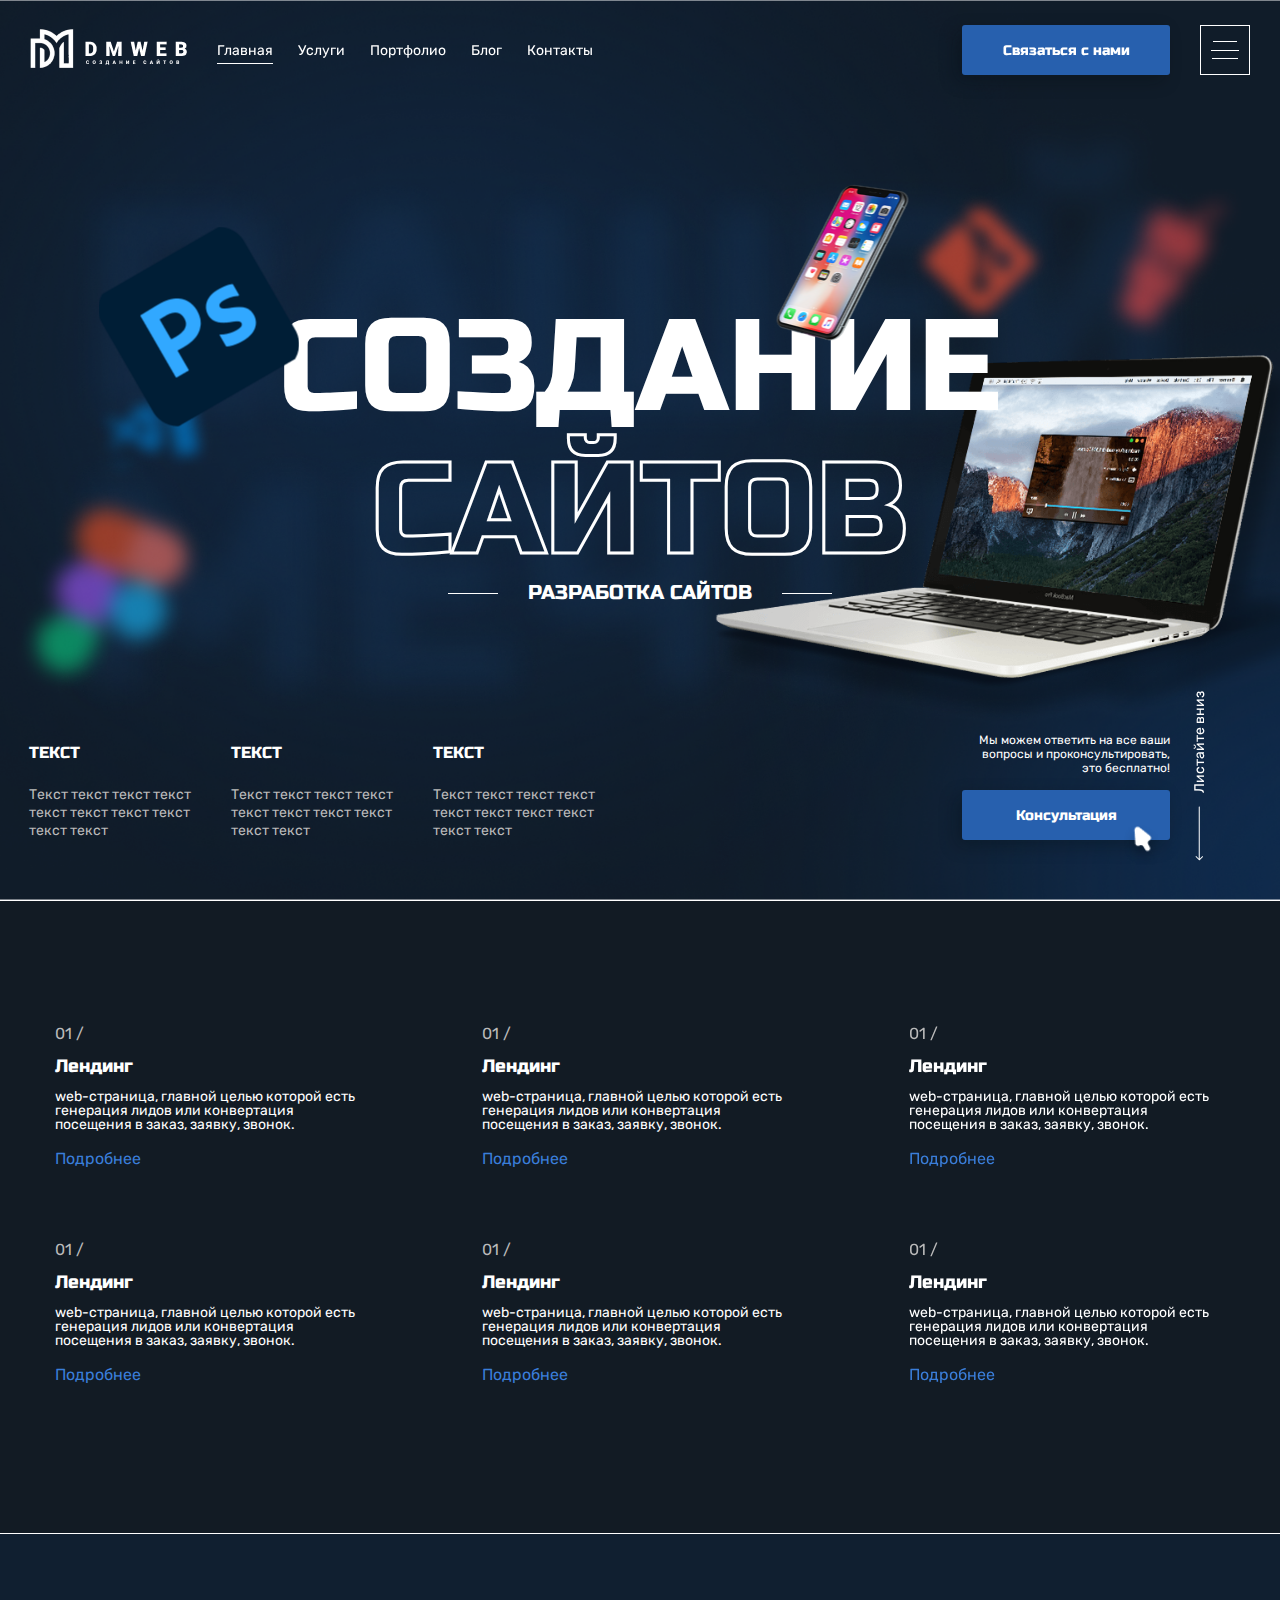
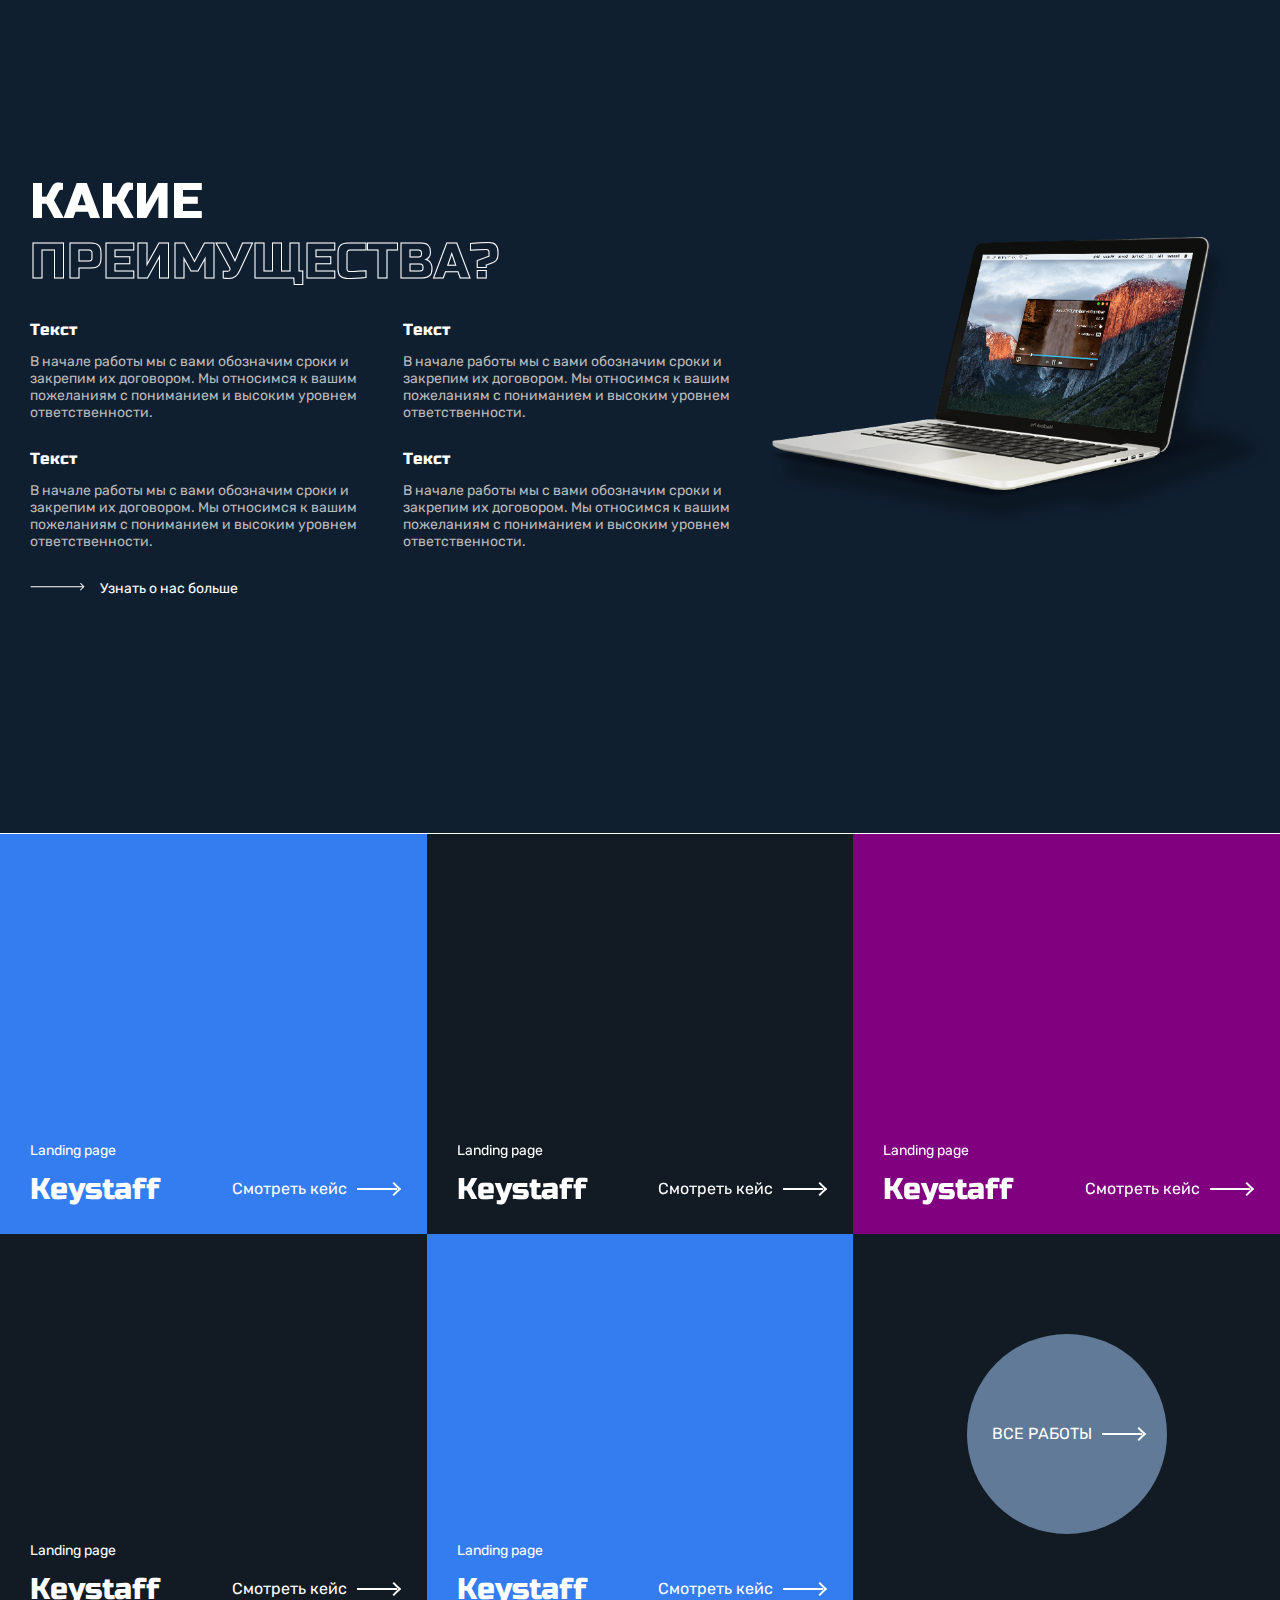
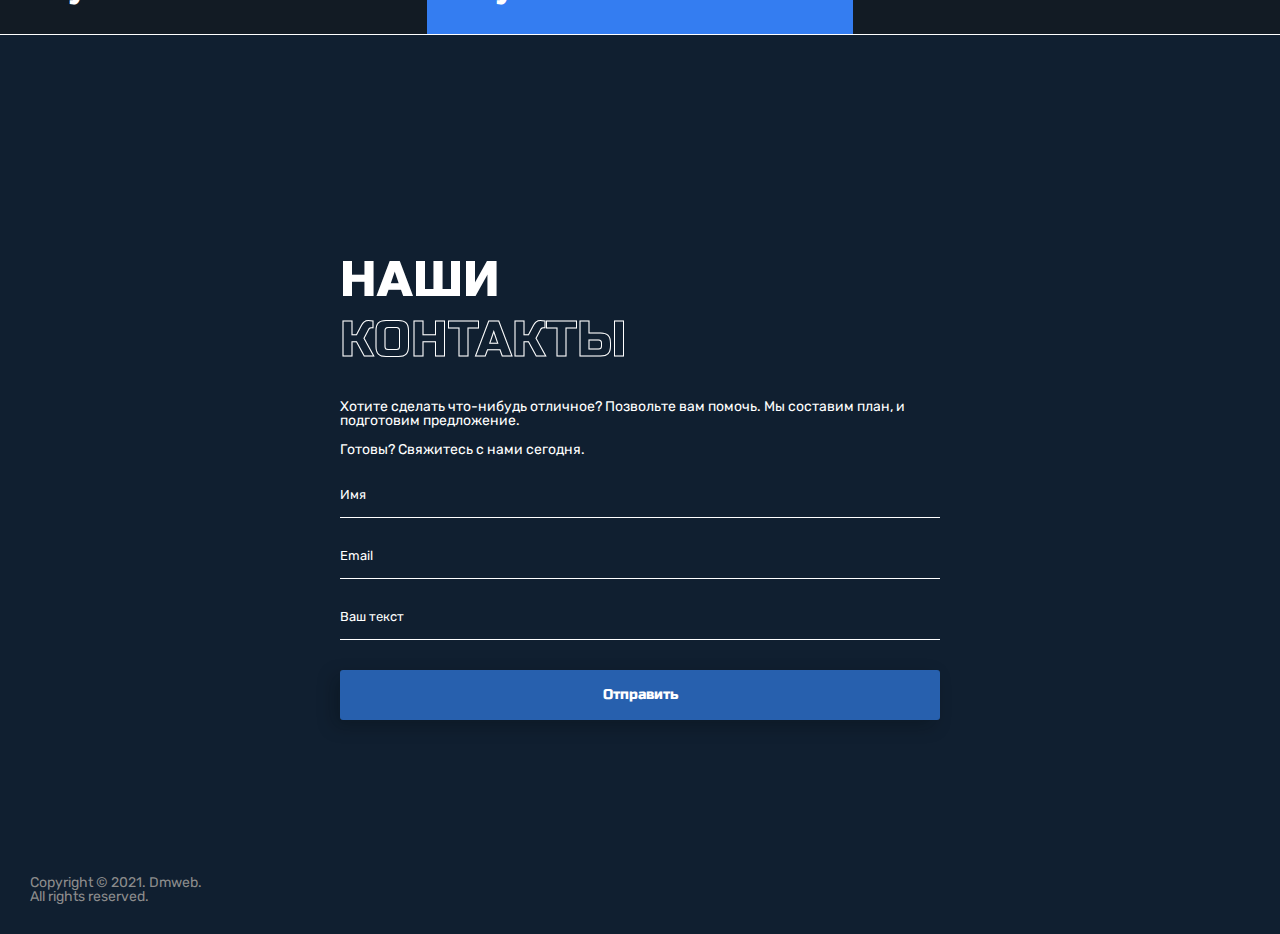
<file: index.html>
<!DOCTYPE html>
<html lang="ru">

<head>
    <meta charset="UTF-8">
    <meta http-equiv="X-UA-Compatible" content="IE=edge">
    <meta name="viewport" content="width=device-width, initial-scale=1.0">
    <title>Мой сайт</title>
    <link rel="stylesheet" href="assets/css/reset.css">
    <link rel="stylesheet" href="css/style.css">
    <link rel="stylesheet" href="css/media.css">
    <link rel="stylesheet" href="css/media-540.css">
    <link rel="stylesheet" href="css/media-1040.css">
</head>

<body>




    <header class="header">
        <div class="container header__container">
            <div class="header__left">
                <a href="index.html" class="header__logo">
                    <img src="img/icons/logo.png" alt="" class="header__logo-img">
                </a>
                <nav class="header__nav">
                    <ul class="header__list">
                        <li class="header__item header__link-active">
                            <a href="index.html" class="header__link main-text">Главная</a>
                        </li>
                        <!-- <li class="header__item">
                            <a href="#" class="header__link main-text">О нас</a>
                        </li> -->
                        <li class="header__item">
                            <a href="service.html" class="header__link main-text">Услуги</a>
                        </li>
                        <li class="header__item">
                            <a href="#" class="header__link main-text">Портфолио</a>
                        </li>
                        <li class="header__item">
                            <a href="blog.html" class="header__link main-text">Блог</a>
                        </li>
                        <li class="header__item">
                            <a href="contacts.html" class="header__link main-text">Контакты</a>
                        </li>

                    </ul>
                </nav>
            </div>
            <div class="header__right">
                <a href="mailto:info@gmail.com" class="header__mail main-text">info@gmail.com</a>
                <a href="tel:79017920866" class="header__phone main-text">+7 (901) - 792 - 08 - 66</a>
                <button class="header__button btn reset-btn" data-path="form-popup">Связаться с нами</button>
                <button class="header__burger burger reset-btn" aria-label="Открыть меню">
                    <span class="burger__line"></span>
                    <span class="burger__line"></span>
                    <span class="burger__line"></span>
                </button>
            </div>
        </div>
    </header>

    <main class="main">
        <section class="hero">
            <div class="container hero__container">
                <div class="hero__text">
                    <h1 class="hero__title main-text">Создание <br><span class="hero__title-span">сайтов</span></h1>
                    <h2 class="hero__subtitle main-text">Разработка сайтов</h2>
                </div>
                <div class="hero__descr">
                    <ul class="hero__list">
                        <li class="hero__item">
                            <span class="hero__item-title main-text">Текст</span>
                            <span class="hero__item-subtitle main-text">Текст текст текст текст текст текст текст текст
                                текст текст</span>
                        </li>
                        <li class="hero__item">
                            <span class="hero__item-title main-text">Текст</span>
                            <span class="hero__item-subtitle main-text">Текст текст текст текст текст текст текст текст
                                текст текст</span>
                        </li>
                        <li class="hero__item">
                            <span class="hero__item-title main-text">Текст</span>
                            <span class="hero__item-subtitle main-text">Текст текст текст текст текст текст текст текст
                                текст текст</span>
                        </li>
                    </ul>
                </div>
                <div class="consultation-wrapper">
                    <span class="counsultation-title main-text">Мы можем ответить на все ваши вопросы и
                        проконсультировать, это бесплатно!</span>
                    <button class="consultation-btn btn reset-btn" data-path="form-consult">Консультация</button>
                </div>
            </div>
        </section>

        <section class="uslugi">
            <div class="container uslugi__container">
                <ul class="uslugi__list">
                    <li class="uslugi__item">
                        <span class="uslugi__number">01 /</span>
                        <span class="uslugi__title main-text">Лендинг</span>
                        <span class="uslugi__descr main-text">web-страница, главной целью которой есть генерация лидов или конвертация посещения в заказ, заявку, звонок.
                        </span>
                        <a href="page-service.html" class="uslugi__link">
                            <span class="uslugi__link-type">Подробнее</span>
                        </a>
                        
                    </li>
                    <li class="uslugi__item">
                        <span class="uslugi__number">01 /</span>
                        <span class="uslugi__title main-text">Лендинг</span>
                        <span class="uslugi__descr main-text">web-страница, главной целью которой есть генерация лидов или конвертация посещения в заказ, заявку, звонок.
                        </span>
                        <a href="page-service.html" class="uslugi__link">
                            <span class="uslugi__link-type">Подробнее</span>
                        </a>
                        
                    </li>
                    <li class="uslugi__item">
                        <span class="uslugi__number">01 /</span>
                        <span class="uslugi__title main-text">Лендинг</span>
                        <span class="uslugi__descr main-text">web-страница, главной целью которой есть генерация лидов или конвертация посещения в заказ, заявку, звонок.
                        </span>
                        <a href="page-service.html" class="uslugi__link">
                            <span class="uslugi__link-type">Подробнее</span>
                        </a>
                        
                    </li>
                    <li class="uslugi__item">
                        <span class="uslugi__number">01 /</span>
                        <span class="uslugi__title main-text">Лендинг</span>
                        <span class="uslugi__descr main-text">web-страница, главной целью которой есть генерация лидов или конвертация посещения в заказ, заявку, звонок.
                        </span>
                        <a href="page-service.html" class="uslugi__link">
                            <span class="uslugi__link-type">Подробнее</span>
                        </a>
                        
                    </li>
                    <li class="uslugi__item">
                        <span class="uslugi__number">01 /</span>
                        <span class="uslugi__title main-text">Лендинг</span>
                        <span class="uslugi__descr main-text">web-страница, главной целью которой есть генерация лидов или конвертация посещения в заказ, заявку, звонок.
                        </span>
                        <a href="page-service.html" class="uslugi__link">
                            <span class="uslugi__link-type">Подробнее</span>
                        </a>
                        
                    </li>
                    <li class="uslugi__item">
                        <span class="uslugi__number">01 /</span>
                        <span class="uslugi__title main-text">Лендинг</span>
                        <span class="uslugi__descr main-text">web-страница, главной целью которой есть генерация лидов или конвертация посещения в заказ, заявку, звонок.
                        </span>
                        <a href="page-service.html" class="uslugi__link">
                            <span class="uslugi__link-type">Подробнее</span>
                        </a>
                        
                    </li>
                </ul>
            </div>
        </section>

        <section class="advantages">
            <div class="container advantages__container">
                <div class="advantages__wrapper">
                    <h2 class="title main-text">Какие <br> <span class="title-span">преимущества?</span></h2>
                    <ul class="advantages__list">
                        <li class="advantages__item">
                            <span class="advantages__item-title">Текст</span>
                            <p class="advantages__item-descr">В начале работы мы с вами обозначим сроки и закрепим их
                                договором. Мы относимся к вашим пожеланиям с пониманием и высоким уровнем
                                ответственности.</p>
                        </li>
                        <li class="advantages__item">
                            <span class="advantages__item-title">Текст</span>
                            <p class="advantages__item-descr">В начале работы мы с вами обозначим сроки и закрепим их
                                договором. Мы относимся к вашим пожеланиям с пониманием и высоким уровнем
                                ответственности.</p>
                        </li>
                        <li class="advantages__item">
                            <span class="advantages__item-title">Текст</span>
                            <p class="advantages__item-descr">В начале работы мы с вами обозначим сроки и закрепим их
                                договором. Мы относимся к вашим пожеланиям с пониманием и высоким уровнем
                                ответственности.</p>
                        </li>
                        <li class="advantages__item">
                            <span class="advantages__item-title">Текст</span>
                            <p class="advantages__item-descr">В начале работы мы с вами обозначим сроки и закрепим их
                                договором. Мы относимся к вашим пожеланиям с пониманием и высоким уровнем
                                ответственности.</p>
                        </li>
                    </ul>
                    <a href="#" class="advantages__link main-text">
                        <span class="advantages__arrow"></span>
                        <span>Узнать о нас больше</span>
                    </a>
                </div>
            </div>
        </section>

        <section class="main-portfolio">
            <div class="main-portfolio__container">
                <ul class="main-portfolio__list">
                    <li class="main-portfolio__item">
                        <a href="#" class="main-portfolio__link">
                            <span class="main-portfolio__type">Landing page</span>
                            <div class="main-portfolio__wrapper">
                                <span class="main-portfolio__title">Keystaff</span>
                                <span class="main-portfolio__keys">Смотреть кейс
                                    <span class="arrow"></span>
                                </span>
                            </div>
                            <img src="img/portfolio/keystaff.jpg" alt="" class="main-portfolio__img">
                        </a>
                    </li>
                    <li class="main-portfolio__item">
                        <a href="#" class="main-portfolio__link">
                            <span class="main-portfolio__type">Landing page</span>
                            <div class="main-portfolio__wrapper">
                                <span class="main-portfolio__title">Keystaff</span>
                                <span class="main-portfolio__keys">Смотреть кейс
                                    <span class="arrow"></span>
                                </span>
                            </div>

                        </a>
                    </li>
                    <li class="main-portfolio__item">
                        <a href="#" class="main-portfolio__link">
                            <span class="main-portfolio__type">Landing page</span>
                            <div class="main-portfolio__wrapper">
                                <span class="main-portfolio__title">Keystaff</span>
                                <span class="main-portfolio__keys">Смотреть кейс
                                    <span class="arrow"></span>
                                </span>
                            </div>

                        </a>
                    </li>
                    <li class="main-portfolio__item">
                        <a href="#" class="main-portfolio__link">
                            <span class="main-portfolio__type">Landing page</span>
                            <div class="main-portfolio__wrapper">
                                <span class="main-portfolio__title">Keystaff</span>
                                <span class="main-portfolio__keys">Смотреть кейс
                                    <span class="arrow"></span>
                                </span>
                            </div>

                        </a>
                    </li>
                    <li class="main-portfolio__item">
                        <a href="#" class="main-portfolio__link">
                            <span class="main-portfolio__type">Landing page</span>
                            <div class="main-portfolio__wrapper">
                                <span class="main-portfolio__title">Keystaff</span>
                                <span class="main-portfolio__keys">Смотреть кейс
                                    <span class="arrow"></span>
                                </span>
                            </div>

                        </a>
                    </li>
                    <li class="main-portfolio__item">
                        <a href="#" class="main-portfolio__link">
                            <span class="main-portfolio__circle">
                                Все работы
                                <span class="arrow"></span>
                            </span>
                        </a>
                    </li>
                </ul>
            </div>
        </section>

        <section class="contact">
            <div class="container contact__container">
                <div class="contact__wrapper">
                    <h2 class=" title">Наши <br><span class="title-span">контакты</span></h2>
                    <span class="contact__descr main-text">
                        Хотите сделать что-нибудь отличное? Позвольте вам помочь. Мы составим план,
                        и подготовим предложение.
                    </span>
                    <span class="contact__descr main-text">
                        Готовы? Свяжитесь с нами сегодня.
                    </span>
                    <form action="#" class="contact__form">
                        <input type="text" class="form-input" placeholder="Имя" name="name">
                        <input type="mail" class="form-input" placeholder="Email" name="email">
                        <textarea name="text" id="" cols="30" rows="1" placeholder="Ваш текст"
                            class="form-input form-textarea"></textarea>
                        <button class="form-button btn reset-btn" type="submit">Отправить</button>
                    </form>
                </div>

                <!-- <div class="contact__right">
                        <p class="main-text">dfgdg</p>
                    </div> -->

                <div class="copyright">
                    <p class="copyright__descr main-text">
                        Copyright © 2021. Dmweb.
                        <br>
                        All rights reserved.
                    </p>
                </div>
            </div>
        </section>
        <div class="leaf">
            <span class="leaf__title main-text">Листайте вниз</span>
        </div>
    </main>

    <div class="modals">
        <div class="modal-overlay">
            <div class=" modal modal--1" data-target="form-popup">
                <span class="modal-form__title">Dmweb</span>
                <div class="modal-wrapper">
                    <div class="modal-form__left">
                        <span class="modal__form-descr main-text">
                            Хотите сделать что-нибудь отличное? Позвольте вам помочь. Мы составим план,
                            и подготовим предложение.
                        </span>
                        <span class="modal__form-descr main-text">
                            Готовы? Свяжитесь с нами сегодня.
                        </span>
                        <form action="#" class="modal-form__form">
                            <input type="text" class="form-input" placeholder="Имя" name="name">
                            <input type="mail" class="form-input" placeholder="Email" name="email">
                            <textarea name="text" id="" cols="30" rows="1" placeholder="Ваш текст"
                                class="form-input form-textarea"></textarea>
                            <button class="form-button btn reset-btn" type="submit">Отправить</button>
                        </form>
                    </div>
                    <div class="modal-form__right">
                        <img src="img/logomodal.png" alt="" class="modal-logo">
                        <span class="modal-contacts">Наши контакты</span>
                        <a href="tel:79017920866" class="modal-phone main-text">+7 (901) 792 08 66</a>
                        <a href="mailto:info@gmail.com" class="modal-email main-text">info@gmail.com</a>
                    </div>
                </div>
            </div>

            <div class=" modal modal--2" data-target="form-consult">
                <span class="modal-form__title">Dmweb</span>
                <div class="modal-wrapper">
                    <div class="modal-form__left">
                        <span class="modal__form-descr main-text">
                            Хотите сделать что-нибудь отличное? Позвольте вам помочь. Мы составим план,
                            и подготовим предложение.
                        </span>
                        <span class="modal__form-descr main-text">
                            Готовы? Свяжитесь с нами сегодня.
                        </span>
                        <form action="#" class="modal-form__form">
                            <input type="text" class="form-input" placeholder="Введите ваш номер" name="phone">

                            <button class="form-button btn reset-btn" type="submit">Отправить</button>
                        </form>
                    </div>
                    <div class="modal-form__right">
                        <img src="img/logomodal.png" alt="" class="modal-logo">
                        <span class="modal-contacts">Наши контакты</span>
                        <a href="tel:79017920866" class="modal-phone main-text">+7 (901) 792 08 66</a>
                        <a href="mailto:info@gmail.com" class="modal-email main-text">info@gmail.com</a>
                    </div>
                </div>
            </div>

            <div class="modal modal-thanks thanks" data-target="form-thanks">
                <span class="modal-form__title thanks__title">Спасибо за заявку</span>
                <span class="thanks__descr">Мы свяжемся с вами в ближайшее время</span>
            </div>

            <button class="modal-close reset-btn" aria-label="Открыть меню">
                
            </button>
        </div>
    </div>

    <div class="menu" aria-hidden="true">
        <button class="close burger-close reset-btn" aria-label="Открыть меню">
        </button>

        <span class="burger__title">DMWEB</span>
        <div class="burger__top">
            <span class="burger__descr main-text">Хотите сделать что-нибудь отличное? Позвольте вам помочь. Мы составим
                план,
                и подготовим предложение.</span>
                <br>
            <span class="burger__descr main-text">Готовы? Свяжитесь с нами сегодня.</span>
            <br>
            <form action="#" class="burger-form">
                <input type="text" class="form-input" placeholder="Имя" name="name">
                <input type="mail" class="form-input" placeholder="Email" name="email">
                <textarea name="text" id="" cols="30" rows="1" placeholder="Ваш текст"
                    class="form-input form-textarea"></textarea>
                <button class="form-button btn reset-btn" type="submit">Отправить</button>
            </form>
        </div>
        <div class="burger__center">
            <span class="burger__contact main-text">Наши контакты</span>
            <a href="tel:79017920866" class="burger__tel main-text">+7 (901) 792 08 66</a>
            <a href="mailto:info@gmail.com" class="burger__mail main-text">info@gmail.com</a>
        </div>
        <div class="burger__bottom">
            <span class="burger__graphic main-text">График работы</span>
            <span class="burger__graphic-title main-text">Понедельник — Суббота
                9:00–22:00</span>
            <span class="burger__graphic-title main-text">Воскресенье — выходной</span>
            <button class="bell btn reset-btn">Заказать звонок</button>
        </div>
    </div>



    <script src="js/burger.js"></script>
    <script src="js/modal.js"></script>
    <script src="js/main.js"></script>
</body>

</html>
</file>
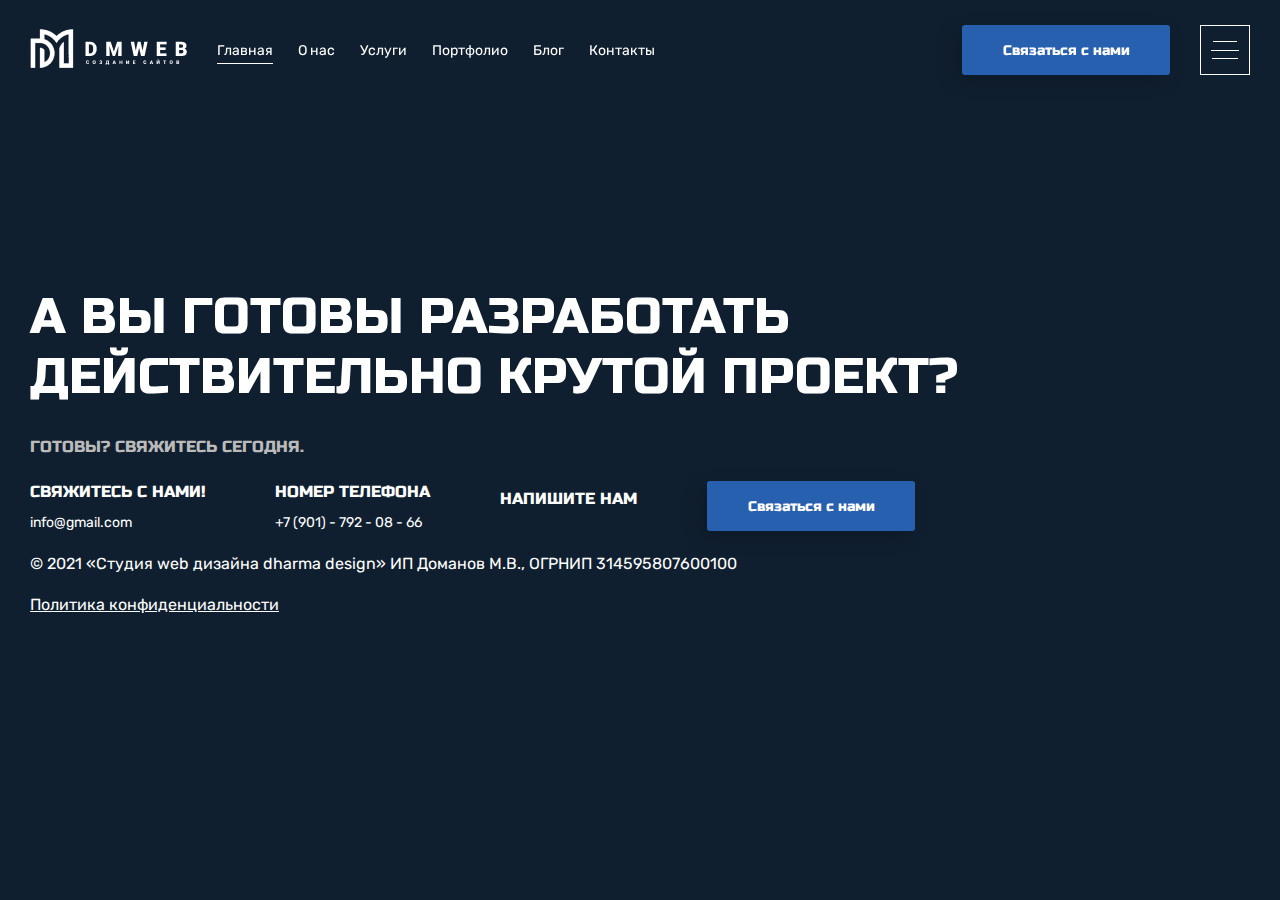
<file: contacts.html>
<!DOCTYPE html>
<html lang="ru">

<head>
    <meta charset="UTF-8">
    <meta http-equiv="X-UA-Compatible" content="IE=edge">
    <meta name="viewport" content="width=device-width, initial-scale=1.0">
    <title>Мой сайт</title>
    <link rel="stylesheet" href="assets/css/reset.css">
    <link rel="stylesheet" href="css/style.css">
    <link rel="stylesheet" href="css/media.css">
    <link rel="stylesheet" href="css/media-540.css">
    <link rel="stylesheet" href="css/media-1040.css">
</head>

<body>




    <header class="header">
        <div class="container header__container">
            <div class="header__left">
                <a href="index.html" class="header__logo">
                    <img src="img/icons/logo.png" alt="" class="header__logo-img">
                </a>
                <nav class="header__nav">
                    <ul class="header__list">
                        <li class="header__item header__link-active">
                            <a href="index.html" class="header__link main-text">Главная</a>
                        </li>
                        <li class="header__item">
                            <a href="#" class="header__link main-text">О нас</a>
                        </li>
                        <li class="header__item">
                            <a href="service.html" class="header__link main-text">Услуги</a>
                        </li>
                        <li class="header__item">
                            <a href="#" class="header__link main-text">Портфолио</a>
                        </li>
                        <li class="header__item">
                            <a href="blog.html" class="header__link main-text">Блог</a>
                        </li>
                        <li class="header__item">
                            <a href="contacts.html" class="header__link main-text">Контакты</a>
                        </li>

                    </ul>
                </nav>
            </div>
            <div class="header__right">
                <a href="mailto:info@gmail.com" class="header__mail main-text">info@gmail.com</a>
                <a href="tel:79017920866" class="header__phone main-text">+7 (901) - 792 - 08 - 66</a>
                <button class="header__button btn reset-btn" data-path="form-popup">Связаться с нами</button>
                <button class="header__burger burger reset-btn" aria-label="Открыть меню">
                    <span class="burger__line"></span>
                    <span class="burger__line"></span>
                    <span class="burger__line"></span>
                </button>
            </div>
        </div>
    </header>





    <main>
        <section class="page-contact">
            <div class="container page-contact__container">
                <h1 class="page-contact__title title">А ВЫ ГОТОВЫ РАЗРАБОТАТЬ ДЕЙСТВИТЕЛЬНО
                    КРУТОЙ ПРОЕКТ?</h1>
                    <span class="page-contact__subtitle">
                        Готовы? Свяжитесь сегодня.
                    </span>
                    <ul class="page-contact__list">
                        <li class="page-contact__item">
                            <span class="page-contact__item-top">Свяжитесь с нами!</span>
                            <a href="#" class="page-contact__item-bottom">info@gmail.com</a>
                        </li>
                        <li class="page-contact__item">
                            <span class="page-contact__item-top">Номер телефона</span>
                            <a href="#" class="page-contact__item-bottom">+7 (901) - 792 - 08 - 66</a>
                        </li>
                        <li class="page-contact__item">
                            <span class="page-contact__item-top">Напишите нам</span>
                            <div class="page-contact__wrapper">
                                <span class="page-contact__icon vk"></span>
                                <span class="page-contact__icon telegram"></span>
                                <span class="page-contact__icon whatsapp"></span>
                                <span class="page-contact__icon instagram"></span>
                            </div>
                        </li>
                        <li class="page-contact__item">
                            <button class="page-contact__button btn reset-btn" data-path="form-popup">Связаться с нами</button>
                        </li>
                    </ul>
                    <span class="page-contact__copyright">© 2021 «Студия web дизайна dharma design» ИП Доманов М.В., ОГРНИП 314595807600100</span>
                    <a href="#" class="page-contact__policy">Политика конфиденциальности</a>
            </div>
        </section>
    </main>


    <div class="modals">
        <div class="modal-overlay">
            <div class=" modal modal--1" data-target="form-popup">
                <span class="modal-form__title">Dmweb</span>
                <div class="modal-wrapper">
                    <div class="modal-form__left">
                        <span class="modal__form-descr main-text">
                            Хотите сделать что-нибудь отличное? Позвольте вам помочь. Мы составим план,
                            и подготовим предложение.
                        </span>
                        <span class="modal__form-descr main-text">
                            Готовы? Свяжитесь с нами сегодня.
                        </span>
                        <form action="#" class="modal-form__form">
                            <input type="text" class="form-input" placeholder="Имя" name="name">
                            <input type="mail" class="form-input" placeholder="Email" name="email">
                            <textarea name="text" id="" cols="30" rows="1" placeholder="Ваш текст"
                                class="form-input form-textarea"></textarea>
                            <button class="form-button btn reset-btn" type="submit">Отправить</button>
                        </form>
                    </div>
                    <div class="modal-form__right">
                        <img src="img/logomodal.png" alt="" class="modal-logo">
                        <span class="modal-contacts">Наши контакты</span>
                        <a href="tel:79017920866" class="modal-phone main-text">+7 (901) 792 08 66</a>
                        <a href="mailto:info@gmail.com" class="modal-email main-text">info@gmail.com</a>
                    </div>
                </div>
            </div>

            <div class=" modal modal--2" data-target="form-consult">
                <span class="modal-form__title">Dmweb</span>
                <div class="modal-wrapper">
                    <div class="modal-form__left">
                        <span class="modal__form-descr main-text">
                            Хотите сделать что-нибудь отличное? Позвольте вам помочь. Мы составим план,
                            и подготовим предложение.
                        </span>
                        <span class="modal__form-descr main-text">
                            Готовы? Свяжитесь с нами сегодня.
                        </span>
                        <form action="#" class="modal-form__form">
                            <input type="text" class="form-input" placeholder="Введите ваш номер" name="phone">

                            <button class="form-button btn reset-btn" type="submit">Отправить</button>
                        </form>
                    </div>
                    <div class="modal-form__right">
                        <img src="img/logomodal.png" alt="" class="modal-logo">
                        <span class="modal-contacts">Наши контакты</span>
                        <a href="tel:79017920866" class="modal-phone main-text">+7 (901) 792 08 66</a>
                        <a href="mailto:info@gmail.com" class="modal-email main-text">info@gmail.com</a>
                    </div>
                </div>
            </div>

            <button class="modal-close reset-btn" aria-label="Открыть меню">
                
            </button>
        </div>
    </div>

    

    <div class="menu" aria-hidden="true">
        <button class="close burger-close reset-btn" aria-label="Открыть меню">
        </button>

        <span class="burger__title">DMWEB</span>
        <div class="burger__top">
            <span class="burger__descr main-text">Хотите сделать что-нибудь отличное? Позвольте вам помочь. Мы составим
                план,
                и подготовим предложение.</span>
                <br>
            <span class="burger__descr main-text">Готовы? Свяжитесь с нами сегодня.</span>
            <br>
            <form action="#" class="burger-form">
                <input type="text" class="form-input" placeholder="Имя" name="name">
                <input type="mail" class="form-input" placeholder="Email" name="email">
                <textarea name="text" id="" cols="30" rows="1" placeholder="Ваш текст"
                    class="form-input form-textarea"></textarea>
                <button class="form-button btn reset-btn" type="submit">Отправить</button>
            </form>
        </div>
        <div class="burger__center">
            <span class="burger__contact main-text">Наши контакты</span>
            <a href="tel:79017920866" class="burger__tel main-text">+7 (901) 792 08 66</a>
            <a href="mailto:info@gmail.com" class="burger__mail main-text">info@gmail.com</a>
        </div>
        <div class="burger__bottom">
            <span class="burger__graphic main-text">График работы</span>
            <span class="burger__graphic-title main-text">Понедельник — Суббота
                9:00–22:00</span>
            <span class="burger__graphic-title main-text">Воскресенье — выходной</span>
            <button class="bell btn reset-btn">Заказать звонок</button>
        </div>
    </div>



    <script src="js/burger.js"></script>
    <script src="js/modal.js"></script>
    <script src="js/main.js"></script>
</body>

</html>
</file>
<file: css/style.css>
@font-face {
    font-family: 'Rubik';
    src: url('../fonts/Rubik-Regular.woff2') format('woff2'), url('../fonts/Rubik-Regular.woff') format('woff');
    font-display: swap;
    font-weight: 400;
    font-style: normal;
}

@font-face {
    font-family: 'Russo One';
    src: url('../fonts/RussoOne-Regular.woff2') format('woff2'), url('../fonts/RussoOne-Regular.woff') format('woff');
    font-display: swap;
    font-weight: 400;
    font-style: normal;
}

:root {
    --main-color: #ffffff;
    --btn-color: #2760AE;
    --btn-active: #1e4781;
    --offset: 30px;
}

* {
    box-sizing: border-box;
}

a {
    text-decoration: none;
}

ul {
    list-style: none;
    margin: 0;
    padding: 0;
}

img {
    max-width: 100%;
}

nav {
    display: block;
}

body {
    position: relative;
}

html {
    font-family: 'Rubik', sans-serif;
}

input, textarea, button, label {
    font-family: 'Rubik', sans-serif;
}

.container {
    max-width: 1770px;
    padding: 0 30px;
    margin: 0 auto;
    position: relative;
}

.main-text {
    color: var(--main-color);
    font-size: 14px;
}

.reset-btn {
    outline: none;
    border: none;
    padding: 0;
}

.btn {
    cursor: pointer;
    background-color: var(--btn-color);
    color: var(--main-color);
    width: 208px;
    height: 50px;
    font-family: Russo One;
    font-size: 14px;
    font-style: normal;
    font-weight: normal;
    box-shadow: -6px 6px 17px rgba(1, 11, 11, 0.26);
    border-radius: 3px;
    transition: background-color 0.3s ease-in-out;
}

.btn:hover {
    background-color: var(--btn-active);
}

.btn:active {
    background-color: var(--btn-active);
}

.leaf {
    position: fixed;
    right: 30px;
    bottom: 150px;
    transform: rotate(-90deg);
    animation: 1.5s infinite alternate arrowbottom;
}

.leaf__title {
    position: relative;
}

.leaf__title:before {
    content: '';
    position: absolute;
    background-image: url('../img/icons/arrow-left.png');
    background-position: center center;
    background-repeat: no-repeat;
    width: 55px;
    height: 15px;
    right: 115px;
}

@keyframes arrowbottom {
    from {
        bottom: 150px;
    }
    to {
        bottom: 190px;
    }
}

.consultation-wrapper {
    position: absolute;
    bottom: 60px;
    right: 110px;
    max-width: 208px;
    display: flex;
    flex-direction: column;
}

.counsultation-title {
    text-align: right;
    margin-bottom: 15px;
    font-size: 12px;
    line-height: 14px;
}

.consultation-btn {
    position: relative;
}

.consultation-btn:after {
    content: '';
    position: absolute;
    bottom: -25px;
    right: 5px;
    background-image: url('../img/icons/union.png');
    background-repeat: no-repeat;
    background-size: cover;
    width: 45px;
    height: 45px;
}

.modal--pc>iframe {
    max-width: 1440px;
    height: 80%;
}

.modal {
    opacity: 0;
    visibility: hidden;
    display: none;
}

.modal-visible {
    visibility: visible;
    opacity: 1;
    display: block;
    transition: all 0.3s ease-in-out;
}

.modal-form {
    display: flex;
    flex-direction: column;
    /* max-width: 600px; */
    justify-content: center;
    height: 100vh;
    width: 90%;
}

.modal--1 {
    max-width: 600px;
}

.modal--2 {
    max-width: 600px;
}

.modal-thanks {
    max-width: 600px;
}

.modal-overlay {
    opacity: 0;
    visibility: hidden;
    position: fixed;
    top: 0;
    left: 0;
    width: 100%;
    height: 100%;
    background-color: #101C29;
    z-index: 999;
    transition: .3s all;
    display: flex;
    align-items: center;
    justify-content: center;
    overflow: hidden;
}

.modal-overlay--visible {
    opacity: 1;
    visibility: visible;
}

.modal-close {
    position: absolute;
    right: 96px;
    top: 25px;
    width: 50px;
    height: 50px;
    background-color: transparent;
    border: 1px solid #FFFFFF;
    outline: none;
    cursor: pointer;
}

.modal-close:before, .modal-close:after {
    content: "";
    position: absolute;
    top: 23px;
    left: 11px;
    width: 26px;
    height: 3px;
    background: #fff;
}

.modal-close:before {
    webkit-transform: rotate(45deg);
    transform: rotate(45deg);
}

.modal-close:after {
    webkit-transform: rotate(-45deg);
    transform: rotate(-45deg);
}

.close {
    position: absolute;
    right: 96px;
    top: 25px;
    width: 50px;
    height: 50px;
    background-color: transparent;
    border: 1px solid #FFFFFF;
    outline: none;
    cursor: pointer;
}

.close:before, .close:after {
    content: "";
    position: absolute;
    top: 23px;
    left: 11px;
    width: 26px;
    height: 3px;
    background: #fff;
}

.close:before {
    webkit-transform: rotate(45deg);
    transform: rotate(45deg);
}

.close:after {
    webkit-transform: rotate(-45deg);
    transform: rotate(-45deg);
}

.disable-scroll {
    position: fixed;
    overflow-y: scroll;
    width: 100%;
}

textarea {
    resize: none;
}

/* modal */

.modal-wrapper {
    display: flex;
}

.modal-form__left {
    display: flex;
    flex-direction: column;
    padding-right: 50px;
    border-right: 1px solid var(--main-color);
    width: 60%;
}

.modal-logo {
    margin-bottom: 25px;
    width: 130px;
}

.modal-form__right {
    display: flex;
    flex-direction: column;
    align-items: flex-start;
    padding-left: 50px;
}

.modal-form__form {
    display: flex;
    flex-direction: column;
}

.modal-form__title {
    font-family: Russo One;
    font-size: 40px;
    -webkit-text-fill-color: transparent;
    -webkit-text-stroke: 1px var(--main-color);
    text-transform: uppercase;
    margin-bottom: 30px;
}

.modal__form-descr {
    display: block;
    margin-bottom: 15px;
}

.form-input {
    background-color: transparent;
    color: var(--main-color);
    border: none;
    padding: 15px 15px 15px 0;
    outline: none;
    border-bottom: 1px solid var(--main-color);
    margin-bottom: 15px;
}

.form-textarea {}

.form-input::placeholder {
    color: var(--main-color);
}

.form-button {
    width: 100%;
    margin-top: 15px;
}

.modal-contacts {
    font-family: Russo One;
    font-size: 16px;
    color: var(--main-color);
    margin-bottom: 25px;
}

.modal-phone {
    font-weight: 300;
    margin-bottom: 15px;
}

.modal-email {
    font-weight: 300;
    display: inline-block;
}

/* modal */

/* burger-comment */

.header__burger {
    position: relative;
    width: 50px;
    height: 50px;
    background-color: transparent;
    border: 1px solid #FFFFFF;
    outline: none;
    cursor: pointer;
}

.burger-close {
    position: absolute;
    width: 50px;
    height: 50px;
    background-color: transparent;
    border: 1px solid #FFFFFF;
    outline: none;
    cursor: pointer;
}

.burger__line {
    position: absolute;
    display: inline-block;
    height: 1px;
    background-color: var(--main-color);
    transition: width 0.3s ease-in-out;
}

.burger__line:nth-child(1) {
    right: 0;
    left: 0;
    top: 15px;
    margin-bottom: 8px;
    width: 50%;
    margin: 0 auto;
}

.burger__line:nth-child(2) {
    right: 0;
    left: 0;
    top: 50%;
    /* transform: translateY(-50%); */
    width: 60%;
    margin: 0 auto;
}

.burger__line:nth-child(3) {
    right: 0;
    left: 0;
    width: 55%;
    margin: 0 auto;
    bottom: 15px;
}

/* burger-comment */

/* header */

.header {
    position: fixed;
    top: 0;
    width: 100%;
    padding: 25px 0;
    z-index: 999;
    background-color: transparent;
    transition: background-color 0.3s ease-in-out, box-shadow 0.3s ease-in-out;
}

.header-active {
    background-color: #10243e;
    box-shadow: 0px 5px 10px 2px rgba(34, 60, 80, 0.2);
}

.header__container {
    display: flex;
    align-items: center;
    justify-content: space-between;
}

.header__left {
    display: flex;
    align-items: center;
}

.header__right {
    display: flex;
    align-items: center;
}

.header__logo {
    margin-right: 30px;
}

.header__list {
    display: flex;
    align-items: center;
}

.header__item {
    transition: border-bottom 0.3s ease-in-out;
    padding: 5px 0;
}

.header__item:hover {
    border-bottom: 1px solid var(--main-color);
}

.header__item:not(:last-child) {
    margin-right: 25px;
}

.header__link-active {
    border-bottom: 1px solid var(--main-color);
}

.header__mail {
    margin-right: 30px;
}

.header__phone {
    margin-right: 30px;
}

.header__mail::before {
    content: '';
    background-image: url('../img/icons/mail.png');
    background-position: center;
    background-repeat: no-repeat;
    padding-right: 30px;
}

.header__phone::before {
    content: '';
    background-image: url('../img/icons/mobile.png');
    background-position: center;
    background-repeat: no-repeat;
    padding-right: 30px;
}

.header__button {
    margin-right: 30px;
}

/* header */

/* hero */

.hero {
    background-image: url('../img/background/hero-background.png');
    background-position: center;
    background-repeat: no-repeat;
    background-size: cover;
    height: 100vh;
    min-height: 720px;
    margin-left: -1px;
}

.hero__container {
    display: flex;
    flex-direction: column;
    justify-content: center;
    align-items: center;
    height: 100%;
    position: relative;
}

.hero__text {
    display: flex;
    flex-direction: column;
    align-items: center;
}

.hero__title {
    text-transform: uppercase;
    font-size: 130px;
    font-family: Russo One;
    line-height: 110%;
    position: relative;
    text-align: center;
}

.hero__title:before {
    content: '';
    background-image: url('../img/photoshop.png');
    background-position: center;
    background-repeat: no-repeat;
    position: absolute;
    top: -70px;
    left: -180px;
    width: 200px;
    height: 200px;
}

.hero__title:after {
    content: '';
    background-image: url('../img/iphone.png');
    background-position: center;
    background-repeat: no-repeat;
    position: absolute;
    top: -140px;
    right: 50px;
    width: 200px;
    height: 200px;
}

.hero__title-span {
    -webkit-text-fill-color: transparent;
    -webkit-text-stroke: 3px var(--main-color);
}

.hero__subtitle {
    font-size: 20px;
    font-family: Russo One;
    text-transform: uppercase;
    position: relative;
    display: flex;
    align-items: center;
}

.hero__subtitle::before {
    content: '';
    margin-right: 30px;
    width: 50px;
    height: 1px;
    background-color: var(--main-color);
}

.hero__subtitle::after {
    content: '';
    margin-left: 30px;
    width: 50px;
    height: 1px;
    background-color: var(--main-color);
}

.hero__descr {
    position: absolute;
    bottom: 60px;
    left: var(--offset);
    width: 45%;
}

.hero__list {
    display: flex;
    align-items: center;
}

.hero__item {
    display: flex;
    flex-direction: column;
}

.hero__item:not(:last-child) {
    margin-right: 30px;
}

.hero__item-title {
    font-family: Russo One;
    text-transform: uppercase;
    font-size: 16px;
    margin-bottom: 25px;
}

.hero__item-subtitle {
    font-size: 14px;
    line-height: 18px;
    color: #BABABA;
}

/* hero */

/* advantages */

.advantages {
    height: 100vh;
    background-color: #101f30;
    min-height: 720px;
    border-top: 1px solid var(--main-color);
}

.advantages__container {
    display: flex;
    flex-direction: column;
    justify-content: center;
    height: 100%;
    background-image: url('../img/macbook.png');
    background-repeat: no-repeat;
    background-position: right;
    background-size: 40%;
}

.advantages__wrapper {
    width: 60%;
}

.advantages__list {
    display: flex;
    flex-wrap: wrap;
    justify-content: space-between;
}

.advantages__item {
    width: 49%;
}

.advantages__item:not(:last-child) {
    margin-bottom: 30px;
}

.advantages__item-title {
    font-family: Russo One;
    font-size: 16px;
    color: var(--main-color);
    margin-bottom: 15px;
    display: block;
}

.advantages__item-descr {
    font-family: Rubik;
    font-size: 14px;
    line-height: 17px;
    color: #BABABA;
}

.advantages__right {
    width: 40%;
    background-image: url('../img/macbook.png');
    background-size: cover;
    background-repeat: no-repeat;
    height: 100%;
}

.advantages__link {
    position: relative;
    padding-left: 70px;
}

.advantages__arrow {
    position: absolute;
    left: 0;
    top: 0;
    width: 55px;
    height: 15px;
    background-image: url('../img/icons/arrow-left.png');
    transform: rotate(180deg);
    background-position: center center;
    background-repeat: no-repeat;
}

/* advantages */

/* contact */

.contact {
    height: 100vh;
    background-color: #101f30;
    min-height: 720px;
    border-top: 1px solid var(--main-color);
}

.contact__container {
    display: flex;
    justify-content: center;
    height: 100%;
}

.contact__wrapper {
    display: flex;
    flex-direction: column;
    justify-content: center;
    max-width: 600px;
    width: 80%;
}

.contact__form {
    display: flex;
    flex-direction: column;
}

.contact__descr {
    margin-bottom: 15px;
}

.copyright {
    position: absolute;
    bottom: 30px;
    left: var(--offset);
}

.copyright__descr {
    color: #8C8C8C;
}

/* contact */

/* service */

.service-list {
    display: flex;
    flex-wrap: wrap;
    justify-content: space-between;
}

.service-list__item {
    padding: 25px;
    z-index: 3;
    position: relative;
    width: 49%;
    background-color: #061525;
    display: flex;
    flex-direction: column;
    align-items: flex-start;
    margin-bottom: 25px;
}

.service-wrapper {
    padding-right: 50px;
}

/* 
.service-list__img {
    position: absolute;
    top: 0;
    left: 0;
    z-index: 1;
    width: 100%;
    height: 100%;
    object-fit: cover;
    visibility: hidden;
    opacity: 0;
    transition: opacity 0.3s ease-in-out, visibility 0.3s ease-in-out;
} */

.service-list__title {
    margin-bottom: 15px;
    font-size: 18px;
    font-weight: 500;
    font-family: Russo One;
}

.service-list__number {
    color: #bababa;
    display: block;
    margin-bottom: 15px;
}

.service-list__descr {
    margin-bottom: 20px;
}

.service-list__link {
    color: #3A7EDA;
}

.service-list__link:hover .service-list__img {
    visibility: visible;
    opacity: 1;
}

.service {
    height: 100vh;
    background-color: #101f30;
    min-height: 780px;
}

.service__container {
    display: flex;
    flex-direction: column;
    justify-content: center;
    align-items: flex-start;
    height: 100%;
}

.board {
    display: block;
    margin-bottom: 30px;
}

.board-before {
    color: #8C8C8C;
}

.service__descr {
    color: #8C8C8C;
    max-width: 600px;
    line-height: 20px;
    margin-bottom: 30px;
}

.service__list {
    display: flex;
    width: 70%;
    justify-content: space-between;
}

.service__item {
    width: 30%;
}

.service__icon {
    object-fit: cover;
    width: 100%;
    margin-bottom: 20px;
}

.service__wrapper {
    width: 60%;
    max-width: 1024px;
}

.service__item-title {
    font-family: Russo One;
    font-size: 16px;
    margin-bottom: 15px;
}

.service__item-descr {
    font-family: Rubik;
    font-size: 14px;
    line-height: 17px;
    color: #BABABA;
    margin-bottom: 30px;
}

.service__item-link {
    width: 100%;
    display: block;
    display: flex;
    align-items: center;
    justify-content: center;
}

/* service */

/* service-one */

.service__one {
    background-color: #101f30;
    padding-top: 120px;
    padding-bottom: 150px;
    border-top: 1px solid var(--main-color);
    position: relative;
}

.service__one-container {
    display: flex;
    justify-content: space-between;
}

.service__one-left {
    width: 30%;
}

.service__one-right {
    position: absolute;
    right: 0;
    top: 0;
    width: 60%;
    height: 100%;
    padding-top: 120px;
    padding-left: 70px;
    background: linear-gradient(90.94deg, rgba(6, 20, 35, 0.76) 6.2%, rgba(6, 20, 35, 0) 99.2%);
}

.service__one-descr {
    color: #BABABA;
    line-height: 20px;
    margin-bottom: 50px;
}

.service__one-subtitle {
    font-family: Russo One;
    font-size: 16px;
    text-transform: uppercase;
    color: var(--main-color);
    margin-bottom: 30px;
    display: block;
}

.service__one-list {
    display: flex;
    flex-direction: column;
    width: 60%;
    margin-bottom: 50px;
}

.service__one-item {
    display: flex;
    align-items: center;
}

.service__one-item:not(:last-child) {
    margin-bottom: 35px;
}

.service__one-item--descr {
    font-family: Rubik;
    font-size: 14px;
    line-height: 17px;
    color: #BABABA;
}

.service__one-icon {
    width: 60px;
    height: 25px;
    background-image: url('../img/icons/check.svg');
    background-position: center center;
    background-size: cover;
    margin-right: 25px;
    display: inline-block;
}

/* service-one */

/* service-two */

.service-two {
    background-color: #101f30;
    padding-top: 120px;
    padding-bottom: 250px;
    border-top: 1px solid var(--main-color);
    position: relative;
}

.service-two__container {
    display: flex;
    justify-content: flex-end;
}

.service-two__right {
    width: 45%;
}

.service-two__left {
    position: absolute;
    left: 0;
    top: 0;
    width: 50%;
    height: 100%;
    padding-top: 120px;
    padding-left: 100px;
    background: linear-gradient(270deg, rgba(6, 20, 35, 0.76) 6.2%, rgba(6, 20, 35, 0) 99.2%);
}

.service-two__descr {
    font-size: 14px;
    line-height: 17px;
    color: #BABABA;
    margin-bottom: 50px;
}

.service-two__list {
    display: flex;
    flex-direction: column;
    width: 60%;
    margin-bottom: 50px;
}

.service-two__item {
    display: flex;
    align-items: center;
}

.service-two__item:not(:last-child) {
    margin-bottom: 35px;
}

.service-two__item--descr {
    font-family: Rubik;
    font-size: 14px;
    line-height: 17px;
    color: #BABABA;
}

.service-two__icon {
    width: 60px;
    height: 25px;
    background-image: url('../img/icons/check.svg');
    background-position: center center;
    background-size: cover;
    margin-right: 25px;
    display: inline-block;
}

/* service-two */

/* service-three */

.service-three {
    background-color: #101f30;
    padding-top: 120px;
    padding-bottom: 150px;
    border-top: 1px solid var(--main-color);
    position: relative;
}

.service__one-container {
    display: flex;
    justify-content: space-between;
}

.service-three__left {
    width: 30%;
}

.service-three__right {
    position: absolute;
    right: 0;
    top: 0;
    width: 60%;
    height: 100%;
    padding-top: 120px;
    padding-left: 70px;
    background: linear-gradient(90.94deg, rgba(6, 20, 35, 0.76) 6.2%, rgba(6, 20, 35, 0) 99.2%);
}

.service-three__descr {
    color: #BABABA;
    line-height: 20px;
    margin-bottom: 50px;
}

.service-three__subtitle {
    font-family: Russo One;
    font-size: 16px;
    text-transform: uppercase;
    color: var(--main-color);
    margin-bottom: 30px;
    display: block;
}

.service-three__list {
    display: flex;
    flex-direction: column;
    width: 60%;
    margin-bottom: 50px;
}

.service-three__item {
    display: flex;
    align-items: center;
}

.service-three__item:not(:last-child) {
    margin-bottom: 35px;
}

.service-three__item--descr {
    font-family: Rubik;
    font-size: 14px;
    line-height: 17px;
    color: #BABABA;
}

.service-three__icon {
    width: 60px;
    height: 25px;
    background-image: url('../img/icons/check.svg');
    background-position: center center;
    background-size: cover;
    margin-right: 25px;
    display: inline-block;
}

/* service-three */

/* footer */

.footer {
    padding: 100px 0;
    background-color: #121B24;
}

.copyright-descr {
    color: #8C8C8C;
}

.footer__bottom {
    display: flex;
    justify-content: space-between;
    align-items: center;
}

.footer__top {
    display: flex;
    justify-content: space-between;
    align-items: center;
    margin-bottom: 50px;
}

.footer__top-left {
    display: flex;
    flex-direction: column;
}

.footer__title {
    font-family: Russo One;
    font-size: 24px;
    letter-spacing: -0.436364px;
    color: var(--main-color);
    margin-bottom: 10px;
}

.footer__descr {
    font-family: Rubik;
    font-size: 14px;
    letter-spacing: -0.231818px;
    color: #8C8C8C;
    margin-bottom: 15px;
}

.footer__list {
    display: flex;
    align-items: center;
}

.footer__item:not(:last-child) {
    margin-right: 15px;
}

.footer__link {
    color: var(--main-color);
    font-family: Rubik;
    font-size: 15px;
    letter-spacing: -0.204545px;
    transition: color 0.3s ease-in-out;
}

.footer__link-active {
    color: #488BE7;
}

.footer__link:hover {
    color: #488BE7;
}

/* footer */

.portfolio {
    padding-top: 164px;
    padding-bottom: 80px;
    background-color: #101f30;
}

.portfolio__container {
    display: flex;
    flex-direction: column;
    justify-content: center;
    align-items: flex-start;
    height: 100%;
}

.board {
    margin-bottom: 30px;
}

.board-before {
    color: #8C8C8C;
}

.title {
    display: block;
    font-family: Russo One;
    font-size: 50px;
    line-height: 60px;
    color: var(--main-color);
    text-transform: uppercase;
    margin-bottom: 30px;
}

.title-span {
    -webkit-text-fill-color: transparent;
    -webkit-text-stroke: 1px var(--main-color);
}

.category-list {
    display: flex;
    align-items: center;
    margin-bottom: 50px;
}

.category-item:not(:last-child) {
    margin-right: 30px;
}

.category-link {
    font-family: Russo One;
    font-size: 16px;
    color: #BABABA;
    display: inline-block;
    padding-bottom: 20px;
}

.category-link-active {
    color: var(--main-color);
    border-bottom: 2px solid var(--main-color);
}

.portfolio__arrow {
    position: absolute;
    left: 0;
    top: 0;
    width: 55px;
    height: 15px;
    background-image: url('../img/icons/arrow-left.png');
    transform: rotate(180deg);
    background-position: center center;
    background-repeat: no-repeat;
}

.portfolio__item-link {
    position: relative;
    padding-left: 70px;
}

.portfolio__list {
    display: flex;
    justify-content: space-between;
    flex-wrap: wrap;
}

.portfolio__item {
    display: flex;
    flex-direction: column;
    align-items: flex-start;
    width: 30%;
}

.portfolio__item:not(:last-child) {
    margin-bottom: 50px;
}

.portfolio__img {
    margin-bottom: 25px;
}

.portfolio__item-title {
    font-family: Russo One;
    font-size: 24px;
    color: var(--main-color);
    margin-bottom: 25px;
}

/* //portfolio-page */

.portfolio-page {
    padding-top: 164px;
    padding-bottom: 80px;
    background-color: #101f30;
}

.portfolio-page__container {
    display: flex;
    flex-direction: column;
    justify-content: center;
    align-items: flex-start;
    height: 100%;
}

.portfolio-page__wrapper {
    width: 55%;
    margin-bottom: 50px;
}

.portfolio-page__pc {
    width: 300px;
    height: 300px;
    border: 1px solid white;
}

.portfolio-page__link {
    position: relative;
    padding-left: 70px;
}

.portfolio-page__arrow {
    position: absolute;
    left: 0;
    top: 0;
    width: 55px;
    height: 15px;
    background-image: url('../img/icons/arrow-left.png');
    transform: rotate(180deg);
    background-position: center center;
    background-repeat: no-repeat;
}

.portfolio-page__descr {
    margin-bottom: 30px;
}

.portfolio-page__img {
    margin-bottom: 50px;
}

.portfolio-page__list {
    display: flex;
    flex-direction: column;
    width: 100%;
}

.portfolio-page__item {
    display: flex;
    align-items: center;
    width: 100%;
    max-width: 800px;
}

.portfolio-page__item-descr {
    line-height: 22px;
}

.portfolio-page__item:not(:last-child) {
    margin-bottom: 25px;
}

.portfolio-page__item-number {
    width: 50px;
    height: 50px;
    color: var(--main-color);
    font-family: Russo One;
    font-size: 24px;
    padding: 20px;
    display: flex;
    align-items: center;
    justify-content: center;
    border: 1px solid #fff;
    margin-right: 30px;
}

.portfolio-page__bottom {
    display: flex;
    justify-content: space-between;
}

.portfolio-page__left {
    width: 50%;
}

.portfolio-page__right {
    width: 50%;
    display: flex;
    justify-content: center;
    align-items: center;
    position: relative;
}

.portfolio-page__iphone {
    /* background-image: url('../img/iphone-portfolio.png');
    background-position: center;
    background-repeat: no-repeat;
    background-size: contain;
    overflow: hidden;
    height: 100%;
    width: 100%;
    display: flex;
    justify-content: center;
    align-items: center; */
}

.portfolio-page__mobile {
    position: absolute;
    left: 0;
    top: 0;
    width: 100%;
    height: 100%;
    object-fit: contain;
}

/* portfolio-page */

/* //portfolio-page */

/* service-page */

.service-page {
    padding-top: 164px;
    padding-bottom: 80px;
    background-color: #101f30;
}

.service-page__container {
    display: flex;
    flex-direction: column;
    justify-content: center;
    align-items: flex-start;
    height: 100%;
}

.service-page__wrapper {
    width: 55%;
    margin-bottom: 50px;
}

.service-page__descr {
    margin-bottom: 30px;
}

.service-main {
    background-color: #121B24;
    border-top: 1px solid #fff;
    padding-top: 150px;
    padding-bottom: 150px;
}

.service-main__title {
    text-align: center;
}

.service-main__subtitle {
    text-align: center;
    width: 60%;
    margin: 0 auto;
    line-height: 20px;
    margin-bottom: 50px;
}

.service-main__number {
    width: 50px;
    height: 50px;
    color: var(--main-color);
    font-family: Russo One;
    font-size: 24px;
    padding: 20px;
    display: flex;
    align-items: center;
    justify-content: center;
    border: 1px solid #fff;
    margin-right: 30px;
}

.service-main__list {
    display: flex;
    flex-wrap: wrap;
    justify-content: space-between;
}

.service-main__item {
    width: 45%;
    display: flex;
    align-items: center;
    margin-bottom: 30px;
}

.service-main__wrapper {
    display: flex;
    flex-direction: column;
}

.service-main__item-title {
    display: block;
    margin-bottom: 15px;
    font-size: 18px;
    font-family: Russo One;
}

.service-main__descr {
    color: #bababa;
}

.service-price {
    background-color: #101f30;
    border-top: 1px solid #fff;
    padding-top: 150px;
    padding-bottom: 150px;
}

.service-price__title {
    text-align: center;
}

.service-price__subtitle {
    width: 60%;
    margin: 0 auto;
    text-align: center;
    line-height: 20px;
    margin-bottom: 50px;
}

.service-price__wrapper {
    display: flex;
    justify-content: space-between;
}

.service-price__left {
    width: 60%;
    border-right: 1px solid #fff;
    padding-left: 50px;
    padding-right: 50px;
}

.service-price__right {
    width: 40%;
    padding-left: 50px;
    padding-right: 50px;
    display: flex;
    flex-direction: column;
}

.service-price__list {
    display: flex;
    flex-direction: column;
}

.service-price__item {
    display: flex;
    align-items: center;
}

.service-price__item:not(:last-child) {
    margin-bottom: 30px;
}

.service-price__number {
    width: 50px;
    height: 50px;
    color: var(--main-color);
    font-family: Russo One;
    font-size: 24px;
    padding: 20px;
    display: flex;
    align-items: center;
    justify-content: center;
    border: 1px solid #fff;
    margin-right: 30px;
}

.service-price__descr {
    color: #bababa;
}

.service-price__right-order {
    font-size: 18px;
    font-family: Russo One;
    color: #bababa;
    display: block;
    margin-bottom: 15px;
}

.service-price__right-title {
    font-size: 24px;
    font-family: Russo One;
    color: #fff;
    margin-bottom: 15px;
}

/* service-page */

.menu {
    background-color: #153051;
    position: fixed;
    right: -1000px;
    top: 0;
    max-width: 460px;
    width: 60%;
    height: 100vh;
    z-index: 999;
    transition: left 0.3s;
    padding: 100px 50px;
    display: flex;
    flex-direction: column;
    /* justify-content: space-between; */
    transition: right 0.4s ease-in-out;
}

.menu--showed {
    right: 0;
}

/* burger */

.burger__title {
    font-family: Russo One;
    font-size: 40px;
    -webkit-text-fill-color: transparent;
    -webkit-text-stroke: 1px var(--main-color);
    text-transform: uppercase;
    margin-bottom: 30px;
}

.burger__descr {
    display: block;
}

.burger__center {
    display: flex;
    flex-direction: column;
}

.burger__bottom {
    display: flex;
    flex-direction: column;
}

.bell {
    width: 100%;
}

.burger-form {
    display: flex;
    flex-direction: column;
    margin-bottom: 30px;
}

.burger__contact {
    font-family: Russo One;
    font-size: 16px;
    margin-bottom: 20px;
}

.burger__graphic {
    font-family: Russo One;
    font-size: 16px;
    margin-bottom: 20px;
}

.burger__tel {
    font-family: Rubik;
    font-size: 13px;
    color: #bababa;
    margin-bottom: 15px;
}

.burger__mail {
    font-family: Rubik;
    font-size: 13px;
    color: #bababa;
    margin-bottom: 15px;
}

.burger__graphic-title {
    font-family: Rubik;
    font-size: 13px;
    color: #bababa;
    margin-bottom: 15px;
}

/* burger */

.page-contact {
    height: 100vh;
    background-color: #101f30;
    display: flex;
    align-items: center;
}

.page-contact__subtitle {
    font: 16px "Russo One", sans-serif;
    color: var(--main-color);
    text-transform: uppercase;
    color: #BABABA;
    margin-bottom: 25px;
}

.page-contact__container {
    display: flex;
    flex-direction: column;
    align-items: flex-start;
}

.page-contact__list {
    display: flex;
    align-items: center;
    width: 100%;
    margin-bottom: 25px;
}

.page-contact__item {
    display: flex;
    flex-direction: column;
    align-items: flex-start;
}

.page-contact__item:not(:last-child) {
    margin-right: 70px;
}

.page-contact__item-top {
    font: 16px "Russo One", sans-serif;
    color: #fff;
    margin-bottom: 15px;
    text-transform: uppercase;
}

.page-contact__item-bottom {
    color: var(--main-color);
    font-size: 14px;
}

.page-contact__copyright {
    color: var(--main-color);
    font-size: 16px;
    margin-bottom: 25px;
}

.page-contact__policy {
    color: var(--main-color);
    font-size: 16px;
    text-decoration: underline;
}

.why-me {
    background-color: #121B24;
    padding: 100px 0px;
    position: relative;
    border-top: 1px solid var(--main-color);
}

.why-me:before {
    content: '';
    display: block;
    position: absolute;
    top: 0;
    left: 0;
    width: 0;
    height: 0;
    border-style: solid;
    border-width: 266px 236px 0 0;
    border-color: #1e2021 transparent transparent;
}

.why-me:after {
    content: '';
    display: block;
    position: absolute;
    bottom: 0;
    right: 0;
    width: 0;
    height: 0;
    border-style: solid;
    border-width: 0 0 266px 236px;
    border-color: transparent transparent #1e2021;
}

.why-me__list {
    display: flex;
    flex-wrap: wrap;
    width: 100%;
}

.why-me__item {
    width: 30%;
    display: flex;
    align-items: center;
}

.why-me__number {
    width: 50px;
    height: 50px;
    color: var(--main-color);
    font-family: Russo One;
    font-size: 24px;
    padding: 20px;
    display: flex;
    align-items: center;
    justify-content: center;
    border: 1px solid #fff;
    margin-right: 30px;
}

.why-me__title {
    color: var(--main-color);
    font-size: 18px;
    font-weight: 700;
    margin-bottom: 10px;
}

.why-me__descr {
    color: #bababa;
    font-size: 16px;
}

.why-me__wrapper {
    display: flex;
    flex-direction: column;
}

.uslugi {
    background-color: #121B24;
    padding: 100px 0;
    border-top: 1px solid white;
}

.uslugi__item {
    padding: 25px;
    z-index: 3;
    position: relative;
    width: 30%;
    display: flex;
    flex-direction: column;
    align-items: flex-start;
    margin-bottom: 25px;
    transition: background-color 0.3s ease-in-out;
}

.uslugi__item:hover {
    background-color: #607A98;
}

.uslugi__list {
    display: flex;
    flex-wrap: wrap;
    justify-content: space-between;
}

.uslugi__number {
    color: #bababa;
    display: block;
    margin-bottom: 15px;
}

.uslugi__title {
    margin-bottom: 15px;
    font-size: 18px;
    font-weight: 500;
    font-family: Russo One;
}

.uslugi__descr {
    margin-bottom: 35px;
}

.uslugi__link {
    color: #3A7EDA;
    position: absolute;
    bottom: 0px;
    left: 0;
    width: 100%;
    height: 100%;
}

.uslugi__link-type {
    position: absolute;
    bottom: 25px;
    left: 25px;
}

.main-portfolio {
    background-color: #121B24;
    border-top: 1px solid white;
}

.main-portfolio__item {
    height: 400px;
    width: 33.3333333333%;
    position: relative;
}

.main-portfolio__list {
    display: flex;
    flex-wrap: wrap;
}

.main-portfolio__item:nth-child(1) {
    background-color: #347df1;
}

.main-portfolio__item:nth-child(3) {
    background-color: purple;
}

.main-portfolio__item:nth-child(5) {
    background-color: #347df1;
}

.main-portfolio__link {
    position: absolute;
    left: 0;
    top: 0;
    width: 100%;
    height: 100%;
    display: flex;
    flex-direction: column;
    padding: 30px;
    justify-content: flex-end;
    overflow: hidden;
}

.main-portfolio__type {
    font-size: 14px;
    line-height: 17px;
    color: var(--main-color);
    margin-bottom: 15px;
}

.main-portfolio__wrapper {
    display: flex;
    align-items: center;
    justify-content: space-between;
}

.main-portfolio__title {
    font-size: 30px;
    color: var(--main-color);
    font-weight: 500;
    font-family: Russo One;
}

.main-portfolio__keys {
    color: var(--main-color);
    display: flex;
    align-items: center;
}

.arrow {
    display: block;
    position: relative;
    transition: width .3s ease;
    height: 0;
    width: 2.5rem;
    border-top: 2px solid;
    transform: translateZ(0);
    margin-left: 10px;
    color: #fff;
}

.arrow:before {
    position: absolute;
    left: 0;
    right: 0;
    bottom: 100%;
    height: 100%;
    content: "";
}

.arrow:after {
    content: "";
    position: absolute;
    top: -1px;
    left: 100%;
    margin-left: -6px;
    border: 2px solid;
    border-bottom-width: 0;
    border-left-width: 0;
    width: 8px;
    height: 8px;
    transform: rotate( 45deg);
    transform-origin: top right;
}

.main-portfolio__circle {
    display: block;
    height: 200px;
    width: 200px;
    position: absolute;
    left: 50%;
    top: 50%;
    transform: translate(-50%, -50%);
    background-color: #607A98;
    border-radius: 180px;
    display: flex;
    align-items: center;
    justify-content: center;
    color: var(--main-color);
    text-transform: uppercase;
    font-weight: 500;
}

.main-portfolio__img {
    position: absolute;
    left: 0;
    bottom: 0px;
    opacity: 0;
    object-fit: cover;
    height: 100%;
    transition: opacity 0.5s ease-in-out;
}

.main-portfolio__link:hover .main-portfolio__img {
    /* bottom: 0; */
    opacity: 1;
}

.thanks__title {
    text-align: center;
}

.thanks__descr {
    color: var(--main-color);
    font-size: 18px;
    text-align: center;
}
</file>
<file: css/media.css>
@media (max-width: 1440px) {
    .header__mail {
        display: none;
    }

    .header__phone {
        display: none;
    }
}
</file>
<file: css/media-540.css>
@media (max-width: 540px) {
    .modal-wrapper {
        flex-direction: column;
    }
    .modal-form {
        align-items: center;
    }
    .modal-close {
        right: 50px;
    }
    .modal-form__right {
        display: none;
    }
    .modal-form__left {
        width: 100%;
        border: none;
        padding-right: 0;
    }
}
</file>
<file: css/media-1040.css>
@media (max-width: 1040px) {
    .hero__title {
        font-size: 90px;
    }

    .hero__title:after {
        right: 0;
        top: -170px;
    }

    .hero__title:before {
        background-size: contain;
        width: 150px;
        height: 150px;
        left: -130px;
    }

    .header__button {
        display: none;
    }

    .leaf {
        display: none;
    }

    .consultation-wrapper {
        right: 30px;
    }
}
</file>
